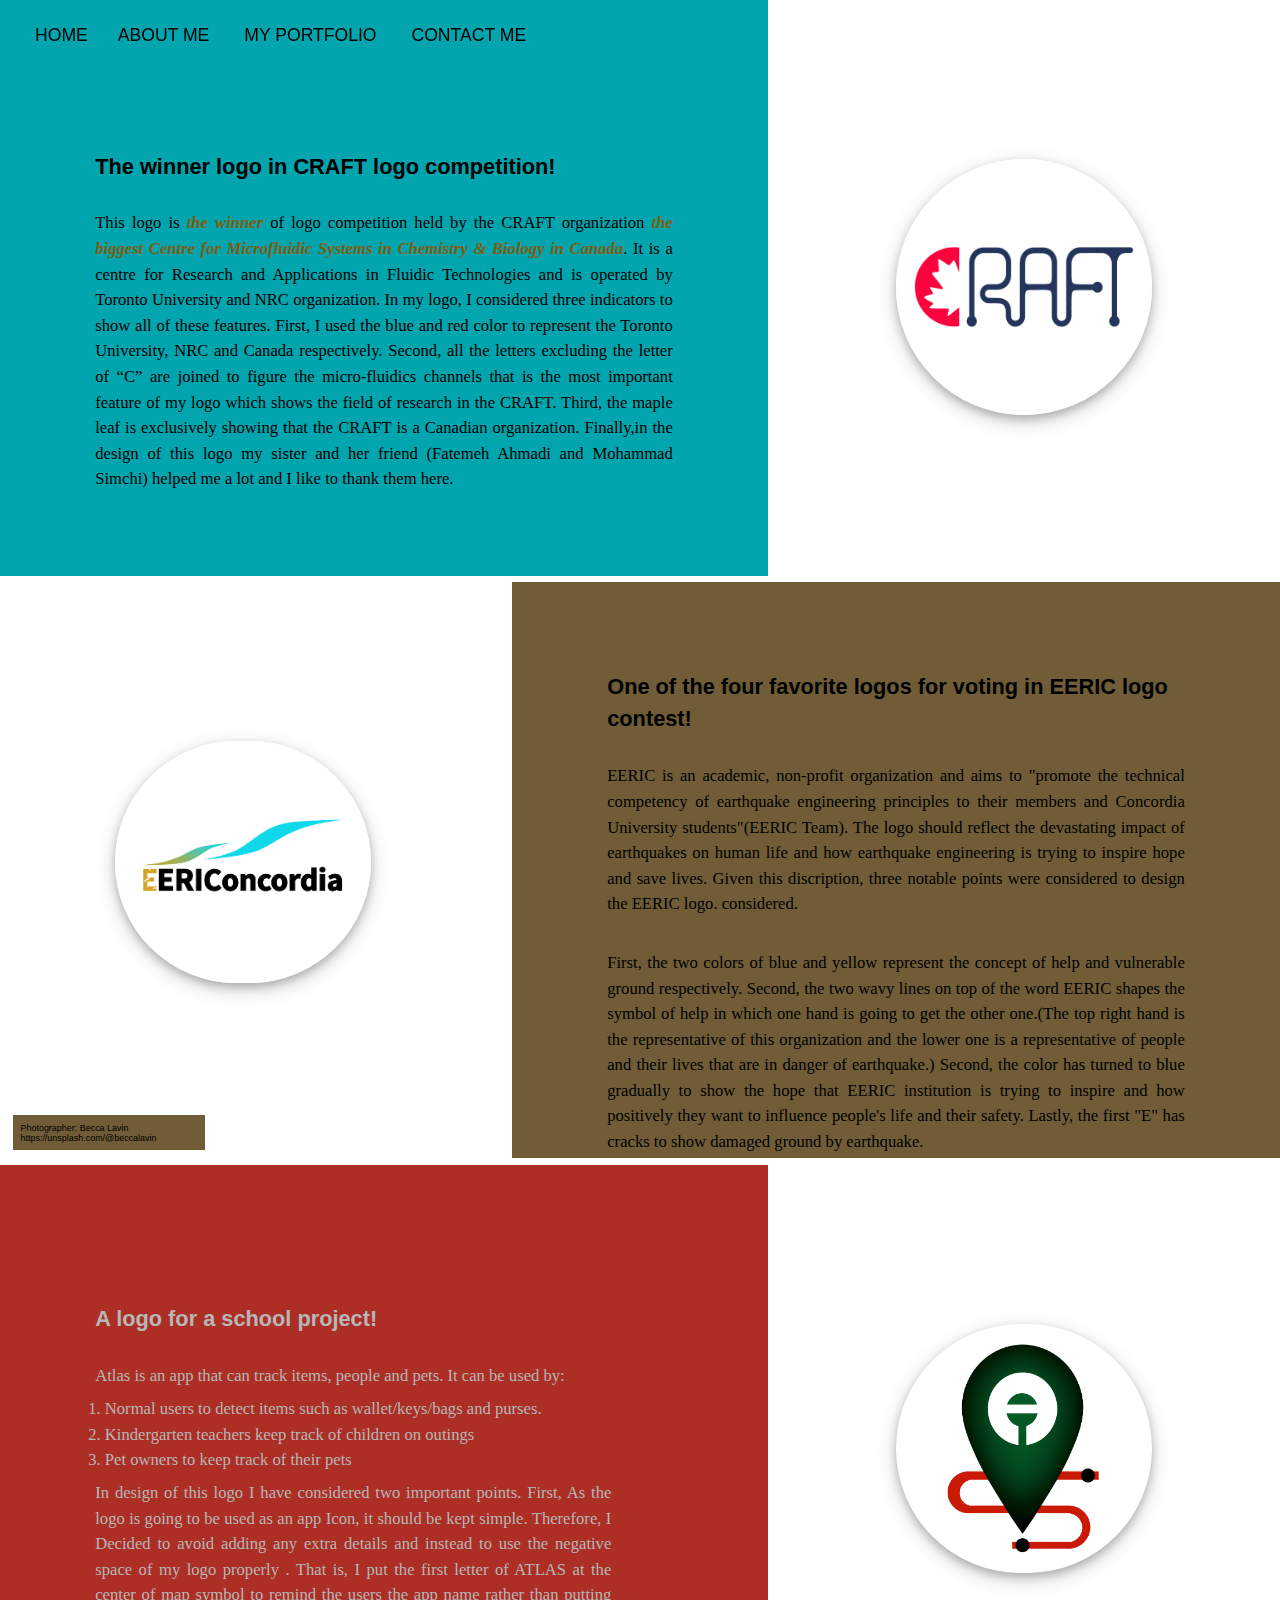
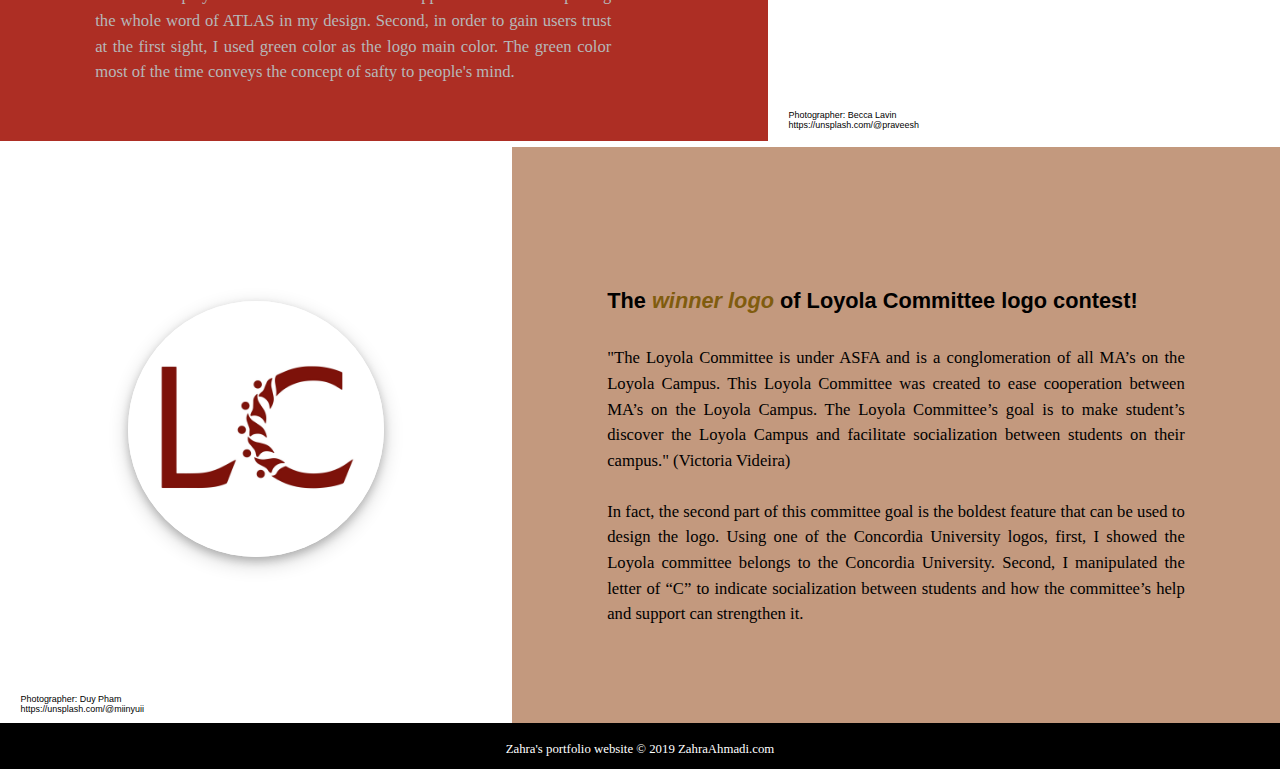
<file: Portfolio/Page-0001/logos.html>
<!DOCTYPE html>
<html>
    <head>
        <meta charset="utf-8">
        <title>My logos</title>
        <link rel="stylesheet" type="text/css" href="style.css">
    </head>
    <body>
      <div id="Logo-container">

        <!-- Menu-->
        <div class="Menu">
          <ul>
            <li><a href="../../Home/index.html">HOME</a><li>
            <li>
              <a href="javascript:
              if(screen.width<1399){
                location.href = '../../Home/index.html#about-me';
            }
            else{
                  console.log('test');
                  localStorage.setItem('previous','logosPage');
                  localStorage.setItem('next','aboutPage');
                    location.href = '../../Home/index.html';
                  }


                ">ABOUT ME</a></li>
            <li>
              <a href="javascript:
              if(screen.width<1399){
                location.href = '../../Home/index.html#portfolio';
            }
            else{
                  console.log('test');
                  localStorage.setItem('previous','logosPage');
                  localStorage.setItem('next','portfolioPage');
                    location.href = '../../Home/index.html';
                  }
                ">MY PORTFOLIO</a>
              <ul>
                <li><a class="options" href="../Page-0001/logos.html">Logo Design</a></li>
                <li><a class="options" href="../Page-0002/drawings.html">Drawing's Gallery</a></li>
                <li><a class="options" href="../Page-0003/animations.html">Animation Project</a></li>
              </ul>
            </li>
            <li><a href="javascript:
            if(screen.width<1399){
              location.href = '../../Home/index.html#Contact-me';
          }
          else{
                console.log('test');
                localStorage.setItem('previous','logosPage');
                localStorage.setItem('next','contactPage');
                  location.href = '../../Home/index.html';
                }">CONTACT ME</a><li>
          </ul>
        </div>

        <!--Row of first logo-->
        <div class="row1">
          <!--Short discription column-->
          <div class="column1" style="width: 60%;">
            <div class="set">
              <h3 class="Heading">The winner logo in CRAFT logo competition!</h3>
              <p class="text">This logo is <strong>the winner</strong> of logo competition held by the CRAFT organization <strong>the biggest Centre for Microfluidic Systems in Chemistry & Biology in Canada</strong>.
                It is a centre for Research and Applications in Fluidic Technologies and is operated by Toronto University and NRC organization. In my logo, I considered three indicators to show all of these features.
                First, I used the blue and red color to represent the Toronto University, NRC and Canada respectively.
               Second, all the letters excluding the letter of “C” are joined to figure the micro-fluidics channels that is
               the most important feature of my logo which shows the field of research in the CRAFT.
               Third, the maple leaf is exclusively showing that the CRAFT is a Canadian organization. Finally,in the design of this logo
               my sister and her friend (Fatemeh Ahmadi and Mohammad Simchi) helped me a lot and I like to thank them here.  </p>
            </div>
          </div>
          <!--Image column-->
          <div class="column1" style="width: 40%;" >
            <div class="B-color" style="padding-bottom: -15%;">
                <!-- 1st logo image -->
                <img class="image" src="../Page-0001/images/CRAFT.jpg" alt="CRAFT LOGO" style="width:100%;">
                <!--Photographer name and address tag-->
                <div class="photographer">
                  Photographer: Adi Goldstein <br><a href="https://unsplash.com/@adigold1" style="text-decoration: none; color: white;">https://unsplash.com/@adigold1</a>
                </div>
            </div>
          </div>
        </div>

        <!--Row of second logo-->
        <div class="row-2" >
          <!--Image column-->
          <div class="column-2" style="width: 40%;">
            <div class="B-color-2">
              <!-- 2nd logo image -->
              <img id="I-diff" class="image" src="../Page-0001/images/EERIC.png" alt="EERIC" style="width:100%;">
              <!--Photographer name and address tag-->
              <div class="photographer" style="color: black; margin-left: -45%; margin-top: 50%; background-color: rgba(112,93,55, 1); width: 75%; padding:3%;">
                Photographer: Becca Lavin <br><a href="https://unsplash.com/@beccalavin" style="text-decoration: none; color: black;">https://unsplash.com/@beccalavin</a>
              </div>
            </div>
          </div>
          <!--Short discription column-->
          <div class="column-2" style="width: 60%;">
            <div class="set-2">
              <h3 id="difference" class="Heading">One of the four favorite logos for voting in EERIC logo contest!</h3>
              <div class="paragh">
                <p class="text">  EERIC is an academic, non-profit organization and aims to "promote the technical
                  competency of earthquake engineering principles to their members and Concordia University students"(EERIC Team). The logo should reflect the devastating impact of earthquakes on human life
                 and how earthquake engineering is trying to inspire hope and save lives. Given this discription, three notable points were considered to design the EERIC logo.
               considered. </p>
               <p class="text" style="margin-top: -5%;"><br>First, the two colors of blue and yellow represent the concept of help and vulnerable ground respectively. Second, the two wavy lines on top of the word EERIC shapes the symbol of help in which one hand is going to get the other one.(The top right hand is the representative of this organization and the lower one is a representative of people and their lives that are in danger of earthquake.)
                 Second, the color has turned to blue gradually to show the hope that EERIC institution is trying to inspire and how positively they want to influence people's life and their safety. Lastly, the first "E" has cracks to show damaged ground by earthquake.
                </p>
              </div>
            </div>
          </div>
        </div>

        <!-- Row of third logo-->
        <div class="row-3">
          <!-- Short discription column-->
          <div class="column-3" style="width:60%;">
            <div class="set-3">
              <h3 class="Heading" style="margin-top: 10%; color:#B6B7B8;">A logo for a school project!</h3>
              <p class="text" style="color:#B6B7B8;">Atlas is an app that can track items, people and pets. It can be used by:</p>
              <ol class="text" style="margin-top: -5%; padding-left: 28px; color: #B6B7B8;">
                <li>Normal users to detect items such as wallet/keys/bags and purses.</li>
                <li>Kindergarten teachers keep track of children on outings</li>
                <li>Pet owners to keep track of their pets</li>
              </ol>
              <p class="text" style="margin-top: -5%; width: 90%; color: #B6B7B8;"> In design of this logo I have considered two important points.
                First, As the logo is going to be used as an app Icon, it should be kept simple. Therefore, I Decided to avoid adding any extra details and instead  to use the negative space of my
                logo properly . That is, I put the first letter of ATLAS at the center of map symbol to remind the users the app name rather than putting the whole word of ATLAS in my design.
                Second, in order to gain users trust at the first sight, I used green color as the logo main color. The green color most of the time conveys the
                concept of safty to people's mind.</p>
            </div>
          </div>
          <!--Image column-->
          <div class="column-3" style="width: 40%;">
            <div class="B-color-3">
              <!-- 3rd logo image -->
              <img class="image" src="../Page-0001/images/ATLAS.png" alt="ATLAS" style="width:100%;">
              <!--Photographer name and address tag-->
              <div class="photographer" style="color: black; margin-top: 52%; margin-left: -42%;">
                Photographer: Becca Lavin <br><a href="https://unsplash.com/@beccalavin" style="text-decoration: none; color: black;">https://unsplash.com/@praveesh</a>
              </div>
            </div>
          </div>
        </div>

        <!-- Row of forth logo-->
        <div class="row-4">
          <!--Image column-->
          <div class="column-4" style="width: 40%;">
            <div class="B-color-4">
              <!-- 4th logo image -->
              <img class="image" src="../Page-0001/images/Loyola-committee.png" alt="Loyola committee" style="width:100%; margin-top: 10%;">
              <!--Photographer name and address tag-->
              <div class="photographer" style="color: black; margin-top: 52%; margin-left: -42%;">
                Photographer: Duy Pham <br><a href="https://unsplash.com/@miinyuii" style="text-decoration: none; color: black;">https://unsplash.com/@miinyuii</a>
              </div>
            </div>
          </div>
          <!-- Short discription column-->
          <div class="column-4" style="width:60%;">
            <div class="set-4">
              <h3 class="Heading" style="margin-top: 10%;">The <strong>winner logo</strong> of Loyola Committee logo contest!</h3>
              <p class="text">  "The Loyola Committee is under ASFA and is a conglomeration of all MA’s on the Loyola Campus. This Loyola Committee
                 was created to ease cooperation between MA’s on the Loyola Campus. The Loyola Committee’s goal is to make student’s discover the
                 Loyola Campus and facilitate socialization between students on their campus." (Victoria Videira)<br><br>In fact, the second part of this committee goal is the
                 boldest feature that can be used to design the logo. Using one of the Concordia University logos, first, I showed the Loyola committee belongs to the Concordia University.
                 Second, I manipulated the letter of “C” to indicate socialization between students and how the committee’s help and support can strengthen it. </p>
          </div>
        </div>
        <!--The Copyright-->
        <div id="Copyright">
          <p style="padding-bottom: 6px; padding-top: 5px; height: 1vw;">Zahra's portfolio website &copy; 2019 ZahraAhmadi.com</p>
        </div>
      </div>
    </div>
  </body>
</html>
</file>
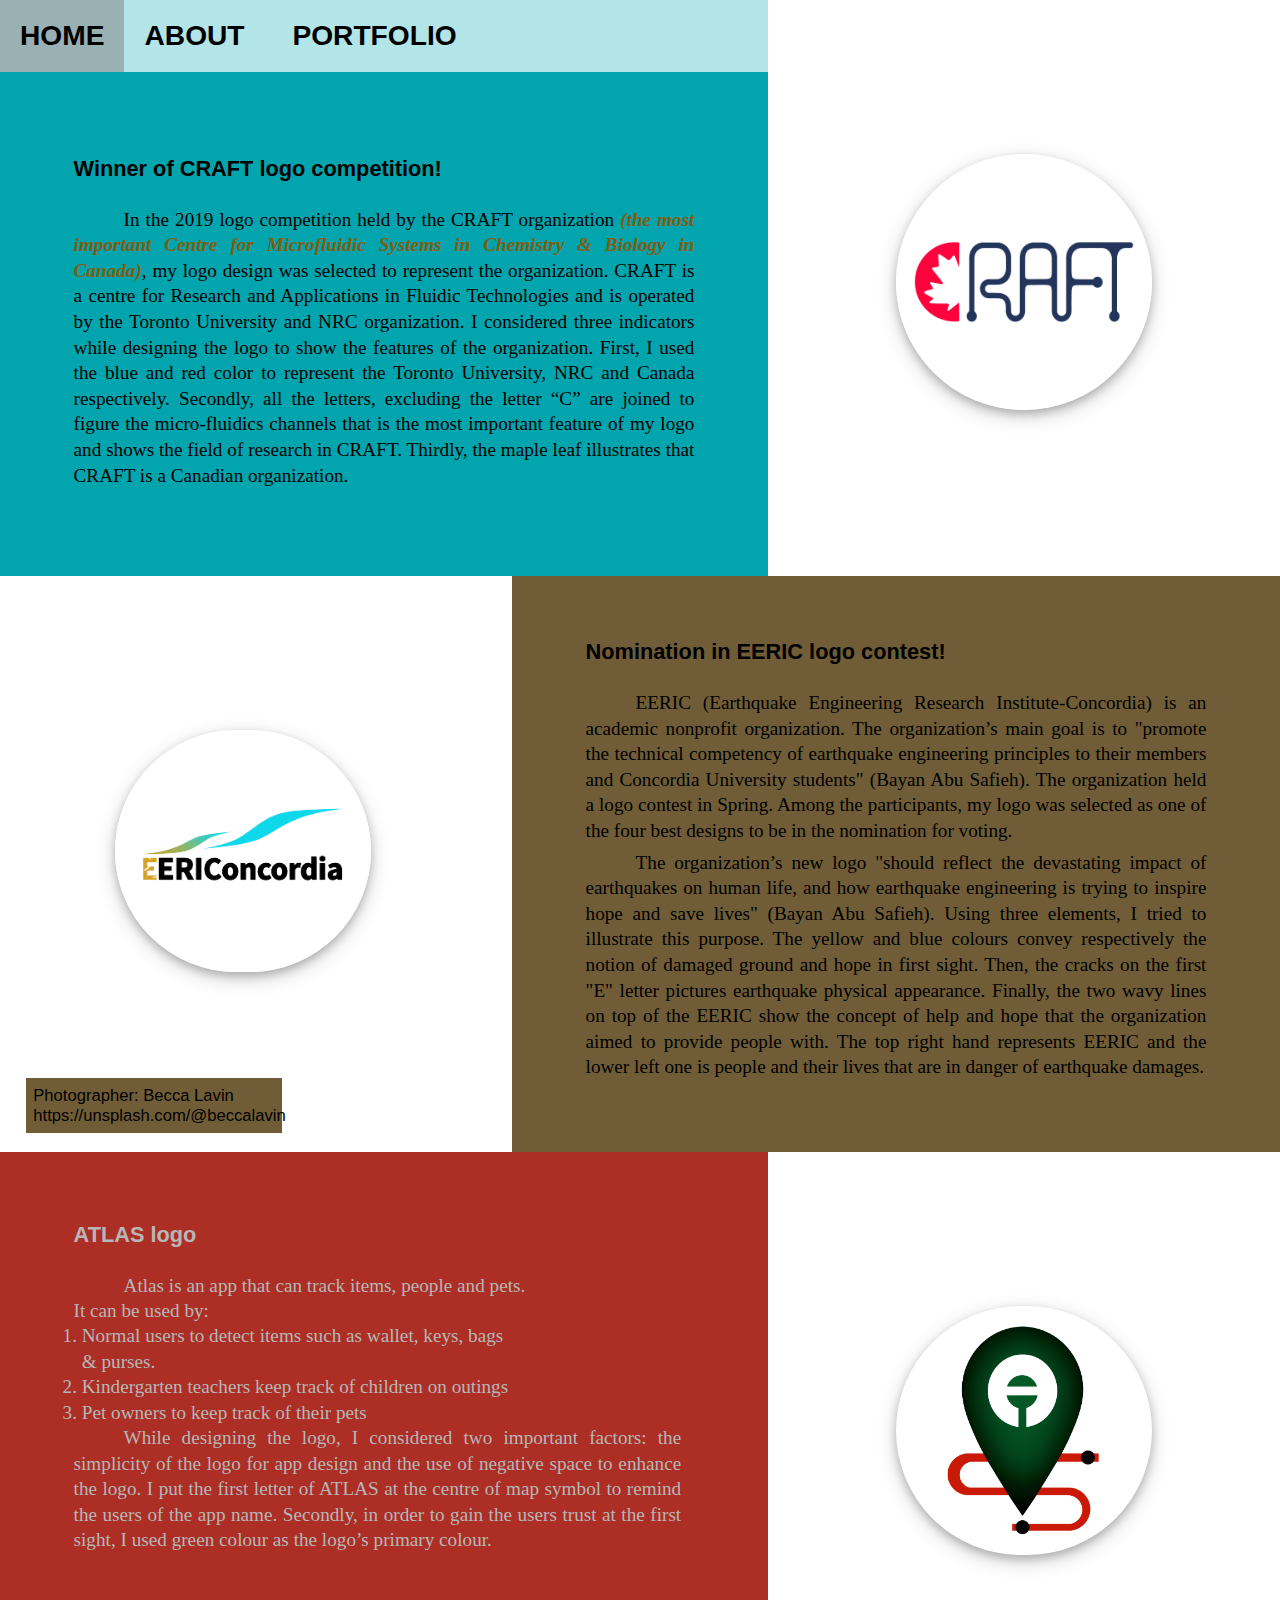
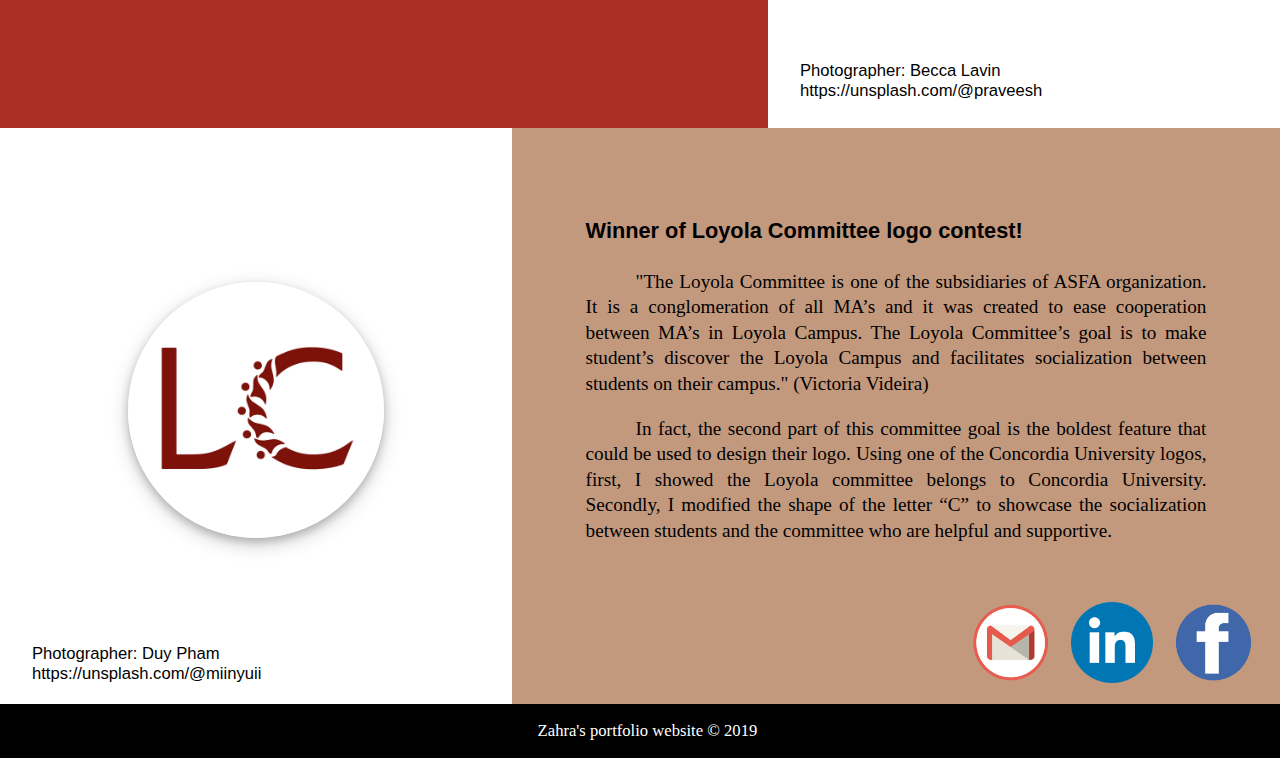
<file: DigitalArtPortfolio/Portfolio/Page-0001/logos.html>
<!DOCTYPE html>
<html>

<head>
  <meta charset="utf-8">
  <title>My logos</title>
  <link rel="stylesheet" type="text/css" href="logos.css">
  <meta name="viewport" content="width=device-width,initial-scale=1.0">
</head>

<body>
  <!-- Main div-->
  <div class="Logo-container">

    <!-- Menu-->
    <div class="Menu">
      <ul>
        <!-- Home -->
        <li><a href="../../Home/index.html">HOME</a>
        <li>
          <!-- If screen size is less than 1399px, uses slides id for navigation between different slides and pages-->
          <!-- If screen size is more than 1399px, consider the current page as previous page
              and finds the slide (the user wants to go there) from local storage, and puts it as next page.-->

          <!-- About-me-->
        <li>
          <a href="javascript:
              if(screen.width<1399){
                  location.href = '../../Home/index.html#about-me';
                }
              else{
                  console.log('test');
                  localStorage.setItem('previous','logosPage');
                  localStorage.setItem('next','aboutPage');
                    location.href = '../../Home/index.html';
                }
              ">ABOUT</a></li>

        <!-- Portfolio-->
        <li>
          <a href="javascript:
              if(screen.width<1399){
                location.href = '../../Home/index.html#portfolio';
                }
              else{
                  console.log('test');
                  localStorage.setItem('previous','logosPage');
                  localStorage.setItem('next','portfolioPage');
                    location.href = '../../Home/index.html';
                  }
                ">PORTFOLIO</a>
          <!-- Portfolio options-->
          <ul>
            <li><a class="options" href="../Page-0001/logos.html">Logo Design</a></li>
            <li><a class="options" href="../Page-0002/drawings.html">Drawing's Gallery</a></li>
            <li><a class="options" href="../Page-0003/animations.html">Animation Project</a></li>
            <li><a class="options" href="../Page-0004/games.html">Games</a></li>
          </ul>
        </li>

        <!-- Contact-me-->
        <!-- <li><a href="javascript:
            if(screen.width<1399){
              location.href = '../../Home/index.html#Contact-me';
              }
            else{
                console.log('test');
                localStorage.setItem('previous','logosPage');
                localStorage.setItem('next','contactPage');
                  location.href = '../../Home/index.html';
            }">CONTACT</a>
        <li> -->
      </ul>
    </div>

    <!--CRAFT logo main div-->
    <div class="row1">
      <!--Short description column-->
      <div class="colWidth2" style="width: 60%;">
        <!-- Div containing both title and description-->
        <div class="set">
          <h3 class="Heading">Winner of CRAFT logo competition!</h3>
          <p class="text">In the 2019 logo competition held by the CRAFT organization
            <strong> (the most important Centre for Microfluidic Systems in Chemistry & Biology in Canada)</strong>, my logo
            design was selected to represent the organization. CRAFT is a centre for Research
            and Applications in Fluidic Technologies and is operated by the Toronto University and
            NRC organization. I considered three indicators while designing the logo to show the
            features of the organization. First, I used the blue and red color to represent the Toronto
            University, NRC and Canada respectively. Secondly, all the letters, excluding the letter
            “C” are joined to figure the micro-fluidics channels that is the most important feature of
            my logo and shows the field of research in CRAFT. Thirdly, the maple leaf illustrates
            that CRAFT is a Canadian organization. </p>
        </div>
      </div>
      <!--Image column-->
      <div class="colWidth1" style="width: 40%;">
        <div class="B-color" style="padding-bottom: -15%;">
          <!-- Logo image-->
          <img class="image" src="../Page-0001/images/CRAFT.jpg" alt="CRAFT LOGO" style="width:100%;">
          <!--Photographer name and website address-->
          <div class="photographer">
            Photographer: Adi Goldstein <br><a href="https://unsplash.com/@adigold1" target="_blank" style="text-decoration: none; color: white;">https://unsplash.com/@adigold1</a>
          </div>
        </div>
      </div>
    </div>

    <!-- EERIC logo main div-->
    <div class="row-2">
      <!--Image column-->
      <div class="colWidth1" style="width: 40%;">
        <div class="B-color-2">
          <!-- Logo image-->
          <img id="I-diff" class="image" src="../Page-0001/images/EERIC.png" alt="EERIC" style="width:100%;">
          <!--Photographer name and website address-->
          <div class="photographer2">
            Photographer: Becca Lavin <br><a href="https://unsplash.com/@beccalavin" target="_blank" style="text-decoration: none; color: black;">https://unsplash.com/@beccalavin</a>
          </div>
        </div>
      </div>
      <!--Short description column-->
      <div class="colWidth2" style="width: 60%;">
        <!-- Div containing both title and description-->
        <div class="set-2">
          <h3 id="difference" class="Heading">Nomination in EERIC logo contest!</h3>
          <div class="paragh">
            <p class="text">EERIC (Earthquake Engineering Research Institute-Concordia) is an academic nonprofit
              organization. The organization’s main goal is to "promote the technical
              competency of earthquake engineering principles to their members and Concordia
              University students" (Bayan Abu Safieh). The organization held a logo contest in Spring.
              Among the participants, my logo was selected as one of the four best designs to be in
              the nomination for voting.<br></p>
            <p class="text" style="margin-top: -4%;">The organization’s new logo "should reflect the devastating impact of earthquakes on
              human life, and how earthquake engineering is trying to inspire hope and save
              lives" (Bayan Abu Safieh). Using three elements, I tried to illustrate this purpose. The
              yellow and blue colours convey respectively the notion of damaged ground and hope in
              first sight. Then, the cracks on the first "E" letter pictures earthquake physical
              appearance. Finally, the two wavy lines on top of the EERIC show the concept of help
              and hope that the organization aimed to provide people with. The top right hand
              represents EERIC and the lower left one is people and their lives that are in danger of earthquake damages.</p>
          </div>
        </div>
      </div>
    </div>

    <!-- ATLAS logo main div-->
    <div class="row-3">
      <!-- Short description column-->
      <div class="colWidth2" style="width:60%;">
        <!-- Div containing both title and description-->
        <div class="set-3">
          <h3 class="Heading" style="margin-top: 2%; color:#B6B7B8;">ATLAS logo</h3>
          <p class="text" style="color:#B6B7B8;">Atlas is an app that can track items, people and pets.<br>It can be used by:</p>
          <ol class="text" style="margin-top: -5%; padding-left: 28px; color: #B6B7B8; text-indent: 0px;">
            <li>Normal users to detect items such as wallet, keys, bags <br>& purses.</li>
            <li>Kindergarten teachers keep track of children on outings</li>
            <li>Pet owners to keep track of their pets</li>
          </ol>
          <p class="text" style="margin-top: -5%; width: 98%; color: #B6B7B8;"> While designing the logo,
            I considered two important factors: the simplicity of the logo
            for app design and the use of negative space to enhance the logo. I put the first letter of
            ATLAS at the centre of map symbol to remind the users of the app name. Secondly, in
            order to gain the users trust at the first sight, I used green colour as the logo’s primary colour.</p>
        </div>
      </div>
      <!--Image column-->
      <div class="colWidth1" style="width: 40%;">
        <div class="B-color-3">
          <!-- Logo image-->
          <img class="image" src="../Page-0001/images/ATLAS.png" alt="ATLAS" style="width:100%;">
          <!--Photographer name and website address-->
          <div class="photographer3">
            Photographer: Becca Lavin <br><a href="https://unsplash.com/@beccalavin" target="_blank" style="text-decoration: none; color: black;">https://unsplash.com/@praveesh</a>
          </div>
        </div>
      </div>
    </div>

    <!-- Loyola Committee logo main div-->
    <div class="row-4">
      <!--Image column-->

      <div class="colWidth1" >
        <div class="B-color-4">
          <!-- Logo image -->
          <img class="image" src="../Page-0001/images/Loyola-committee.png" alt="Loyola committee" style="width:100%;">
          <!--Photographer name and website address-->
          <div class="photographer4">
            Photographer: Duy Pham <br><a href="https://unsplash.com/@miinyuii" target="_blank" style="text-decoration: none; color: black;">https://unsplash.com/@miinyuii</a>
          </div>
        </div>
      </div>
      <!-- Short description column-->
      <div class="colWidth2" >
        <!-- Div containing both title and description-->
        <div class="set-4">
          <h3 class="Heading" style="margin-top: 5%;">Winner of Loyola Committee logo contest!</h3>
          <p class="text">"The Loyola Committee is one of the subsidiaries of ASFA organization. It is a
            conglomeration of all MA’s and it was created to ease cooperation between MA’s in
            Loyola Campus. The Loyola Committee’s goal is to make student’s discover the Loyola
            Campus and facilitates socialization between students on their campus." (Victoria Videira)<br></p>
          <p class="text" style="margin-top: -2%;">In fact, the second part of this committee goal is the boldest feature that could be used
            to design their logo. Using one of the Concordia University logos, first, I showed the
            Loyola committee belongs to Concordia University. Secondly, I modified the shape of
            the letter “C” to showcase the socialization between students and the committee who
            are helpful and supportive.</p>
        </div>
        <div class="innerConnection">
        <div class="innerItems">
          <div class="innerCollection email">
            <img class="contacts" src="../Page-0001/images/email.png">
            <p class="emailLink">Z.a.ahmadi18@gmail.com</p>
          </div>
          <div class="innerCollection">
            <a href="https://www.linkedin.com/in/zahra-1997" target="_blank"><img class="contacts" src="../Page-0001/images/linkedIn.png"></a>
          </div>
          <div class="innerCollection">
            <a href="https://www.facebook.com/zahra.ahmadi21?ref=bookmarks" target="_blank"><img class="contacts" src="../Page-0001/images/facebook.png"></a>
          </div>
        </div>
      </div>
    </div>
    <!--The Copyright-->

    </div>
    <div id="Copyright">
      <p style="text-align: center; margin-left: 42vw;">Zahra's portfolio website &copy; 2019</p>
    </div>
  </div>
</body>

</html>
</file>
<file: Portfolio/Page-0001/style.css>
* {
  box-sizing:border-box;
}
body {
  margin: 0px;
  z-index: 0;
}
/* Menu properties*/
.Menu{
  position:  fixed;
  font-family: "Century Gothic", sans-serif;
  font-size: 1.2vw;
  color: black;
  z-index: 3;
  margin-left: 20px;
  margin-top: 10px;
}
.Menu a {
  text-decoration: none;
  color: black;
  padding: 15px;
  display:inline-block;
}
ul {
  display: inline;
  margin: 0;
  padding: 0;
}
ul li {
  display: inline-block;
}
ul :hover {
  background: rgba(128,128,128, 0.3);
}
ul li:hover ul {
  display: block;
}
ul li ul {
  position: absolute;
  width: 20em;
  display: none;
}
ul li ul li {
  background:  rgba(128,128,128, 0.5);
  display: block;
}
ul li ul li a {
  display:block !important;
}
ul li ul li :hover {
  background: #555;
  color: white;
}
/* properties of first logo div that keeps the two columns side by side*/
.row1 {
  position: absolute;
  z-index: 2;
  width: 100%;
}
/* First logo column properties*/
.column1 {
  width: 50%;
  float: left;
  flex: 50%;
}
/* Title properties*/
.Heading {
  padding-left: 3%;
  margin-top: 12%;
  font-weight: bold;
  font-family: "Arial", sans-serif;
  font-size: 1.7vw;
  color: black;
  line-height: 2.5vw;
}
/* discription properties*/
.text {
  font-weight: normal;
  font-family: "Nueva Std";
  font-size: 1.3vw;
  color: black;
  text-align: justify;
  line-height: 2vw;
  padding-left: 3%;
  padding-right: 3%;
  padding-top: 1%;
  padding-bottom: 2.5%;
}
strong {
  font-style: italic;
  color: rgb(128,92,14);
}
.set {
  padding: 10%;
  background-color: #02A5AD;
  height: 45vw;
}
/* First logo background image properties*/
.B-color {
  background: ("");
  background-repeat: repeat;
  background-size: 70vw;
  padding: 25%;
  padding-bottom: -15%;
  height: 45vw;
  margin-right: 0;
}
/* Logos properties*/
.image {
  margin-top: 12%;
  border-radius: 330px 330px 330px 330px;
  box-shadow: 0 4px 8px 0 rgba(0, 0, 0, 0.2), 0 6px 20px 0 rgba(0, 0, 0, 0.19);
}
/* properties of second logo div that keeps the two columns side by side*/
.row-2 {
  margin-top: 45.5%;
  position: absolute;
  z-index: 2;
  width: 100%;
}
/* Second logo column properties*/
.column-2 {
  width: 50%;
  float: left;
  flex: 50%;
}
/* Second logo background image properties*/
.B-color-2 {
  background: url("");
  background-repeat: repeat;
  background-size: 70vw;
  padding: 25%;
  padding-bottom: -15%;
  height: 45vw;
  margin-right: 0;
}
.set-2 {
  padding: 10%;
  background-color: #705D37;
  height: 45vw;
}
/* specifically setting top margin for second logo title*/
#difference {
  margin-top: 2%;
}
/* Increasing the space between the paragraph and title*/
.paragh {
  padding-top: -5px;
}
#I-diff {
  margin-left: -5%;
}
/* properties of third logo div that keeps the two columns side by side*/
.row-3 {
  margin-top: 91%;
  position: absolute;
  z-index: 2;
  width: 100%;
}
/* Third logo column properties*/
.column-3 {
  width: 50%;
  float: left;
  flex: 50%;
}
/* Third logo background image properties*/
.B-color-3{
  background: url("");
  background-repeat: repeat;
  background-size: 70vw;
  padding: 25%;
  padding-bottom: -15%;
  height: 45vw;
  margin-right: 0;
}
.set-3 {
  padding: 10%;
  background-color: #AD2E24;
  height: 45vw;
}
/* properties of Forth logo div that keeps the two columns side by side*/
.row-4 {
  margin-top: 136.5%;
  position: absolute;
  z-index: 2;
  width: 100%;
}
/* Forth logo column properties*/
.column-4 {
  width: 50%;
  float: left;
  flex: 50%;
}
/* Forth logo background image properties*/
.B-color-4 {
  background: url("");
  background-repeat: repeat;
  background-size: 70vw;
  padding: 25%;
  padding-bottom: -15%;
  height: 45vw;
  margin-right: 0;
}
.set-4 {
  padding: 10%;
  background-color: #C3997E;
  height: 45vw;
}
/* The Photographer tag properties*/
.photographer {
  font-family: "Century Gothic", sans-serif;
  color: white;
  margin-left: -40%;
  margin-top: 50%;
  font-size: 0.7vw;
  width: 70%;
}
/* The Copyright properties*/
#Copyright {
  width: 100%;
  background-color: black;
  font-weight: normal;
  font-family: "Corbel";
  font-size: 1vw;
  color: white;
  text-align: center;
  z-index: 4;
  margin-top: 45%;
  padding-top: 1px;
  padding-bottom: 6px;
}
/*Tablet version*/
@media screen and (max-width: 1280px) {
  .Menu {
    font-size: 1.1em;
  }
}
/* Cell phone version*/
@media screen and (max-width: 740px) {
  .Menu {
    margin-left: 10px;
    margin-top: 5px;
    font-size: 0.5em;
  }
}
</file>
<file: DigitalArtPortfolio/Portfolio/Page-0001/logos.css>
* {
  box-sizing:border-box;
}
body {
  margin: 0px;
  z-index: 0;
}

/* Navigation bar*/
/* Menu position, text properties*/
.Menu{
  position:  absolute;
  font-family: "Century Gothic", sans-serif;
  font-size: 1.4em;
  color: black;
  z-index: 4;
  margin-left: 20px;
  margin-top: 10px;
}
/* Menu links text properties and display condition*/
.Menu a {
  text-decoration: none;
  color: black;
  padding: 20px;
  display:inline-block;
}
/* Menu list general properties*/
ul {
  display: inline;
  margin: 0;
  padding: 0;
}
ul li {
  display: inline-block;
}
/* On hover: Change background color*/
ul :hover {
  background: rgba(128,128,128, 0.3);
}
/* On hover display menu options*/
ul li:hover ul {
  display: block;
}
ul li ul {
  position: absolute;
  width: 15em;
  display: none;
}
ul li ul li {
  background:  rgba(128,128,128, 0.5);
  display: block;
}
ul li ul li a {
  display:block !important;
}
/* On hover: show this background color for menu options*/
ul li ul li :hover {
  background: #555;
  color: white;
}

/*Main Div*/
.Logo-container {
  position: absolute;
  top: 0px;
}
/* Title properties*/
.Heading {
  padding-left: 3%;
  margin-top: 8%;
  font-weight: bold;
  font-family: "Arial", sans-serif;
  font-size: 1.7vw;
  color: black;
  line-height: 2.5vw;
}
/* Logos images*/
.image {
  margin-top: 2vw;
  border-radius: 330px 330px 330px 330px;
  box-shadow: 0 4px 8px 0 rgba(0, 0, 0, 0.2), 0 6px 20px 0 rgba(0, 0, 0, 0.19);
}

/* CRAFT logo*/
/* properties of first logo div that keeps the two columns side by side*/
.row1 {
  display: inline-flex;
  position: relative;
  z-index: 2;
  width: 100%;
}

/* description*/
.text {
  font-weight: normal;
  font-family: "Nueva Std";
  font-size: 1.3vw;
  color: black;
  text-align: justify;
  line-height: 2vw;
  padding-left: 3%;
  padding-right: 3%;
  padding-bottom: 2%;
  text-indent: 50px;
}
/* Make the text bold*/
strong {
  font-style: italic;
  color: rgb(128,92,14);
}
/* Div containing the title and the description*/
.set {
  padding: 10%;
  background-color: #02A5AD;
  height: 45vw;
}
/* Logo background image*/
.B-color {
  background: url("https://github.com/A-Zahra/Cart-351/blob/master/My-website/microfluidic_chip.jpg?raw=true");
  background-repeat: repeat;
  background-size: 70vw;
  padding: 25%;
  padding-bottom: -15%;
  height: 45vw;
  margin-right: 0;
}

/* EERIC logo*/
/* properties of second logo div that keeps the two columns side by side*/
.row-2 {
  display: inline-flex;
  position: relative;
  z-index: 2;
  width: 100%;
}

/* Logo background image*/
.B-color-2 {
  background: url("https://github.com/A-Zahra/Cart-351/blob/master/My-website/earthquake.jpg?raw=true");
  background-repeat: repeat;
  background-size: 70vw;
  padding: 25%;
  padding-bottom: -15%;
  height: 45vw;
  margin-right: 0;
}
/*Div containing the title and the description*/
.set-2 {
  padding: 10%;
  background-color: #705D37;
  height: 45vw;
}
/* specifically setting top margin for this logo title*/
#difference {
  margin-top: 1vw;
}
/* Specific setting for EERIC logo description*/
/* Increasing the space between the paragraph and title*/
.paragh {
  margin-top: 2%;
}
#I-diff {
  margin-left: -5%;
}

/* ATLAS logo*/
/* properties of third logo div that keeps the two columns side by side*/
.row-3 {
  display: inline-flex;
  position: relative;
  z-index: 2;
  width: 100%;
}

/* Background image properties*/
.B-color-3{
  background: url("https://github.com/A-Zahra/Cart-351/blob/master/My-website/googleMap.jpg?raw=true");
  background-repeat: repeat;
  background-size: 70vw;
  padding: 25%;
  padding-bottom: -15%;
  height: 45vw;
  margin-right: 0;
}
/*Div containing the title and the description*/
.set-3 {
  padding: 10%;
  background-color: #AD2E24;
  height: 45vw;
}

/* Loyola-Committee logo*/
/* properties of Forth logo div that keeps the two columns side by side*/
.row-4 {
  display: inline-flex;
  position: relative;
  z-index: 2;
  width: 100%;
}
/* Column properties*/
.colWidth1 {
  width: 40%;
  float: left;
  flex: 40%;
}
.colWidth2 {
  width:60%;
  float: left;
  flex: 60%;
}
/* Background image properties*/
.B-color-4 {
  background: url("https://github.com/A-Zahra/Cart-351/blob/master/My-website/friends.jpg?raw=true");
  background-repeat: repeat;
  background-size: 70vw;
  padding: 25%;
  padding-bottom: -15%;
  height: 45vw;
  margin-right: 0;
}
/*Div containing the title and the description*/
.set-4 {
  padding: 10%;
  background-color: #C3997E;
  height: 45vw;
}

/* Photographer divs*/
/* The Photographers name and website address properties*/
.photographer {
  font-family: "Century Gothic", sans-serif;
  color: white;
  margin-left: -7.5vw;
  margin-top: 9vw;
  font-size: 1vw;
  width: 80%;
}
.photographer2 {
  font-family: "Century Gothic", sans-serif;
  color: black;
  margin-left: -8vw;
  margin-top: 8vw;
  background-color: rgba(112,93,55, 1);
  width: 100%;
  font-size: 1vw;
  padding:3%;
}
.photographer3, .photographer4 {
  color: black;
  margin-top: 9vw;
  margin-left: -7.5vw;
  width: 80%;
  font-family: "Century Gothic", sans-serif;
  font-size: 1vw;
}
/*Contact icons properties*/
.innerCollection {
  width: 33%;
  margin-top: -20px;
  float: left;
  flex: 33%;
  position: relative;
  padding: 10px;
}
.innerItems {
  margin-top: -5vw;
  width: 25.4%;
  margin-left: 44vw;
  padding: 20px;
}
.emailLink {
  color: black;
  font-weight: normal;
  font-family: "Century Gothic", sans-serif;
  font-size: 1vw;
  text-align: left;
  margin-left: -5vw;
  margin-top: -5.5vw;
  padding: 5px;
  z-index: 3;
  display: none;
}
.email:hover .emailLink {
  display: block;
}
.contacts {
  width: 100%;
}

/* The Copyright*/
#Copyright {
  height: 4.2vw;
  width: 100%;
  background-color: black;
  font-weight: normal;
  font-family: "Corbel";
  font-size: 1.3vw;
  color: white;
  text-align: center;
  z-index: 4;
  position: relative;
  display: inline-flex;
}

/*Tablet version*/
@media screen and (max-width: 1280px) {
  /* Navigation bar*/
  .Menu {
    font-size: 2.2vw;
    width: 100%;
    background-color: rgb(255, 255, 255, 0.7);
    margin: 0px;
  }
  .Menu a {
    font-weight: bold;
  }
  /*Headings*/
  .Heading {
    margin-top: 15%;
  }
  /* Logos description*/
  .text {
    font-size: 1.5vw;
  }
  #difference {
    margin-top: 1%;
  }
  /* Use same padding for all of the divs that contain both the title and the description about the logos*/
  .set, .set-2, .set-3, .set-4{
    padding: 7%;
  }
  /*Contact icons properties*/
  .innerCollection {
    width: 33%;
    margin-top: 3px;
    float: left;
    flex: 33%;
    position: relative;
    padding: 10px;
  }
  .innerConnection {
    margin-top: -3.5vw;
    padding: 0px;
  }
  .innerItems {
    width: 40%;
    float: right;
    margin-right: 1vw;
    padding: 0px;
    margin-top: -5.5vw;
  }
  .emailLink {
    font-size: 1.5vw;
    margin-left: 0.5vw;
    margin-top: -10vw;
  }
  .photographer, .photographer2, .photographer3, .photographer4 {
    font-size: 1.3vw;
    margin-top: 8vw;
    width: 100%;
  }
}

/* Cell phone version*/
@media screen and (max-width: 740px) {
  /*Navigation bar*/
  .Menu {
    font-size: 2.5vw;
    position: fixed;
    margin-left: 0px;
    margin-top: 0px;
    width: 100%;
    opacity: 0.8;
    background-color: white;
  }
  .Menu a {
    padding: 10px;
    font-weight: bold;
  }
  /* Headings*/
  .Heading {
    margin-top: 10vw;
  }
  /* Specific setting for EERIC logo description*/
  .paragh {
    margin-top: -1%;
  }
  /* Logos description*/
  .text {
    padding-bottom: 5px;
    text-indent: 15px;
  }
  /* Logos images*/
  .image {
    margin-top: 15%;
  }

  /* Photographers name and address properties*/
  .photographer, .photographer2, .photographer3{
    font-size: 1vw;
    margin-top: 7vw;
    width: 100%;
  }
  .photographer4 {
    font-size: 1vw;
    margin-top: 6vw;
    width: 100%;
  }
  .innerConnection {
    margin-top: -3vw;
    padding: 0px;
  }
  .innerCollection {
    width: 33%;
    float: left;
    flex: 33%;
    position: relative;
    padding-left: 5px;
    padding-right: 5px;
    padding-top: 0px;
    padding-bottom: 0px;
    margin-top: 0vw;
  }
  .innerItems {
    margin-right: 1vw;
    float: right;
    width: 35%;
    padding:0vw;
    margin-top: -6vw;
  }
  .emailLink {
    font-size: 1.3vw;
    margin-left: -1vw;
    margin-top: -10vw;
  }
  #Copyright {
    top: -4vw;
  }
}
</file>
